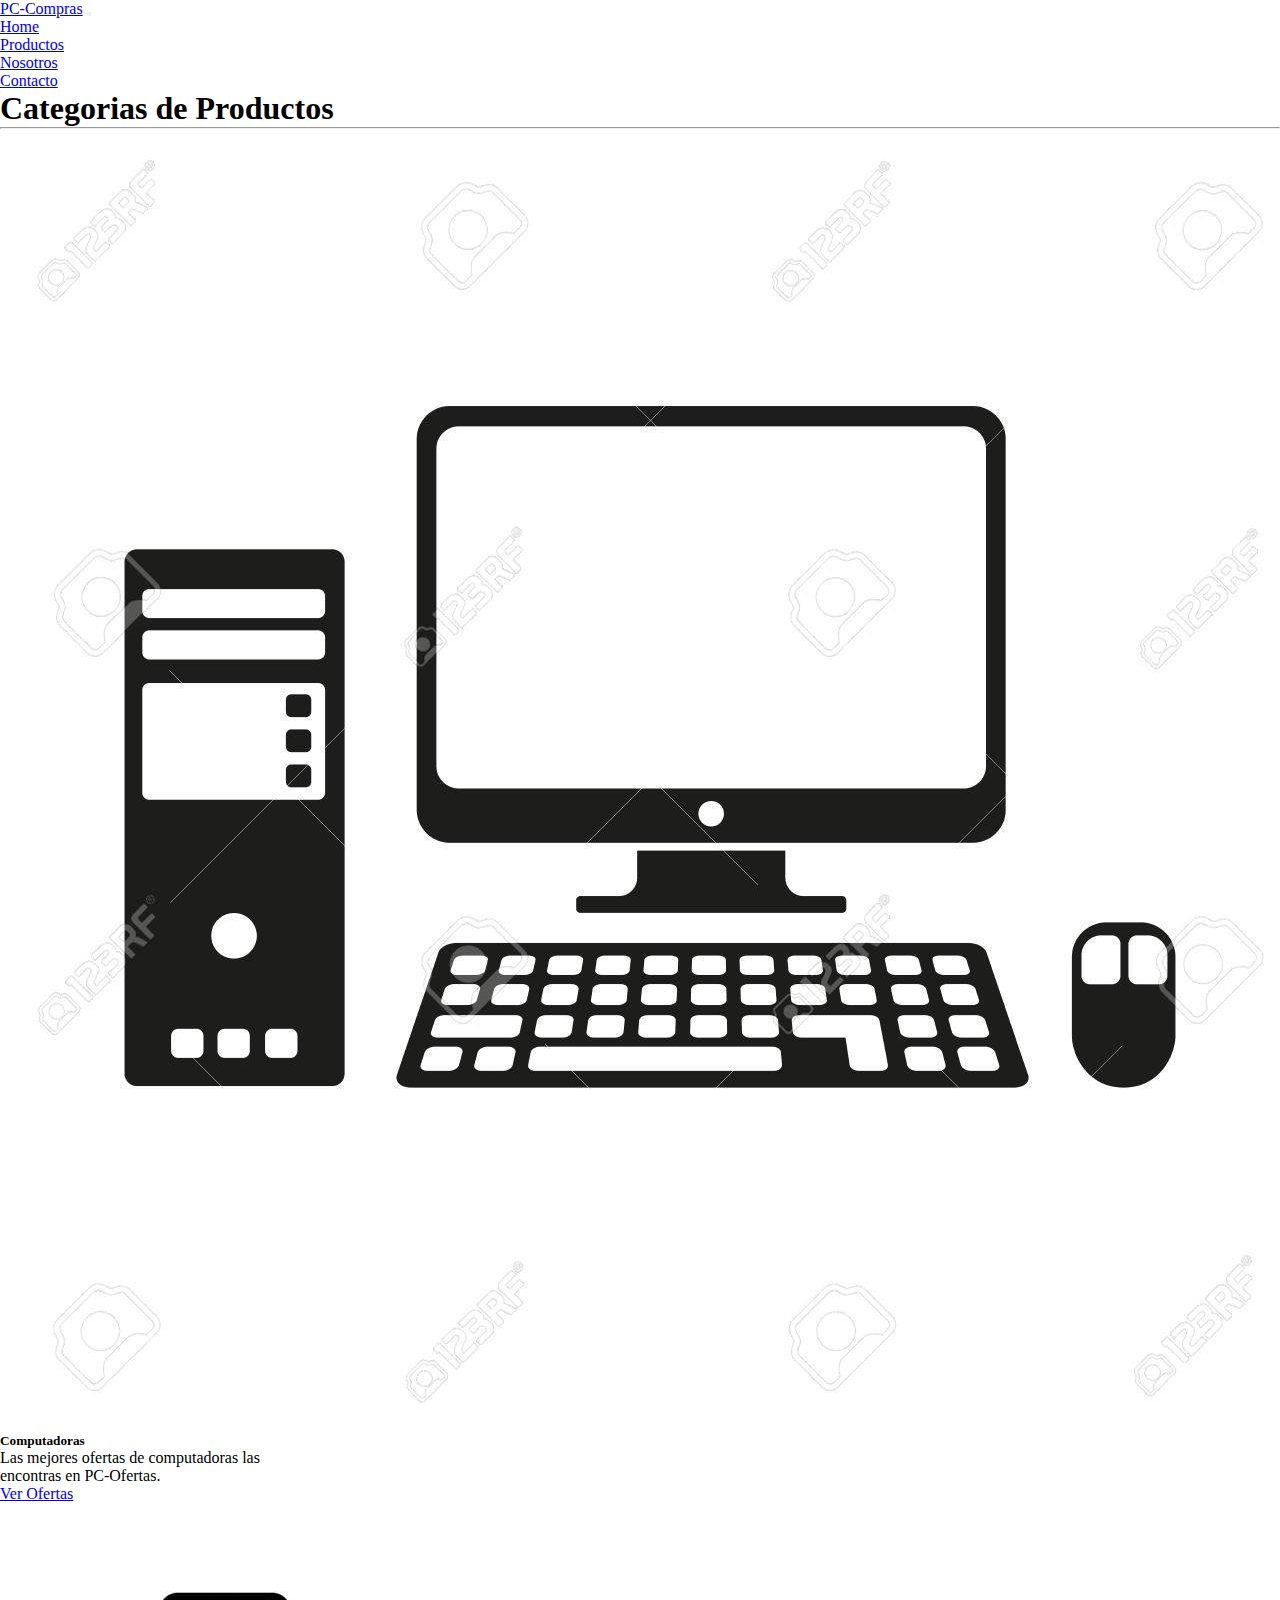
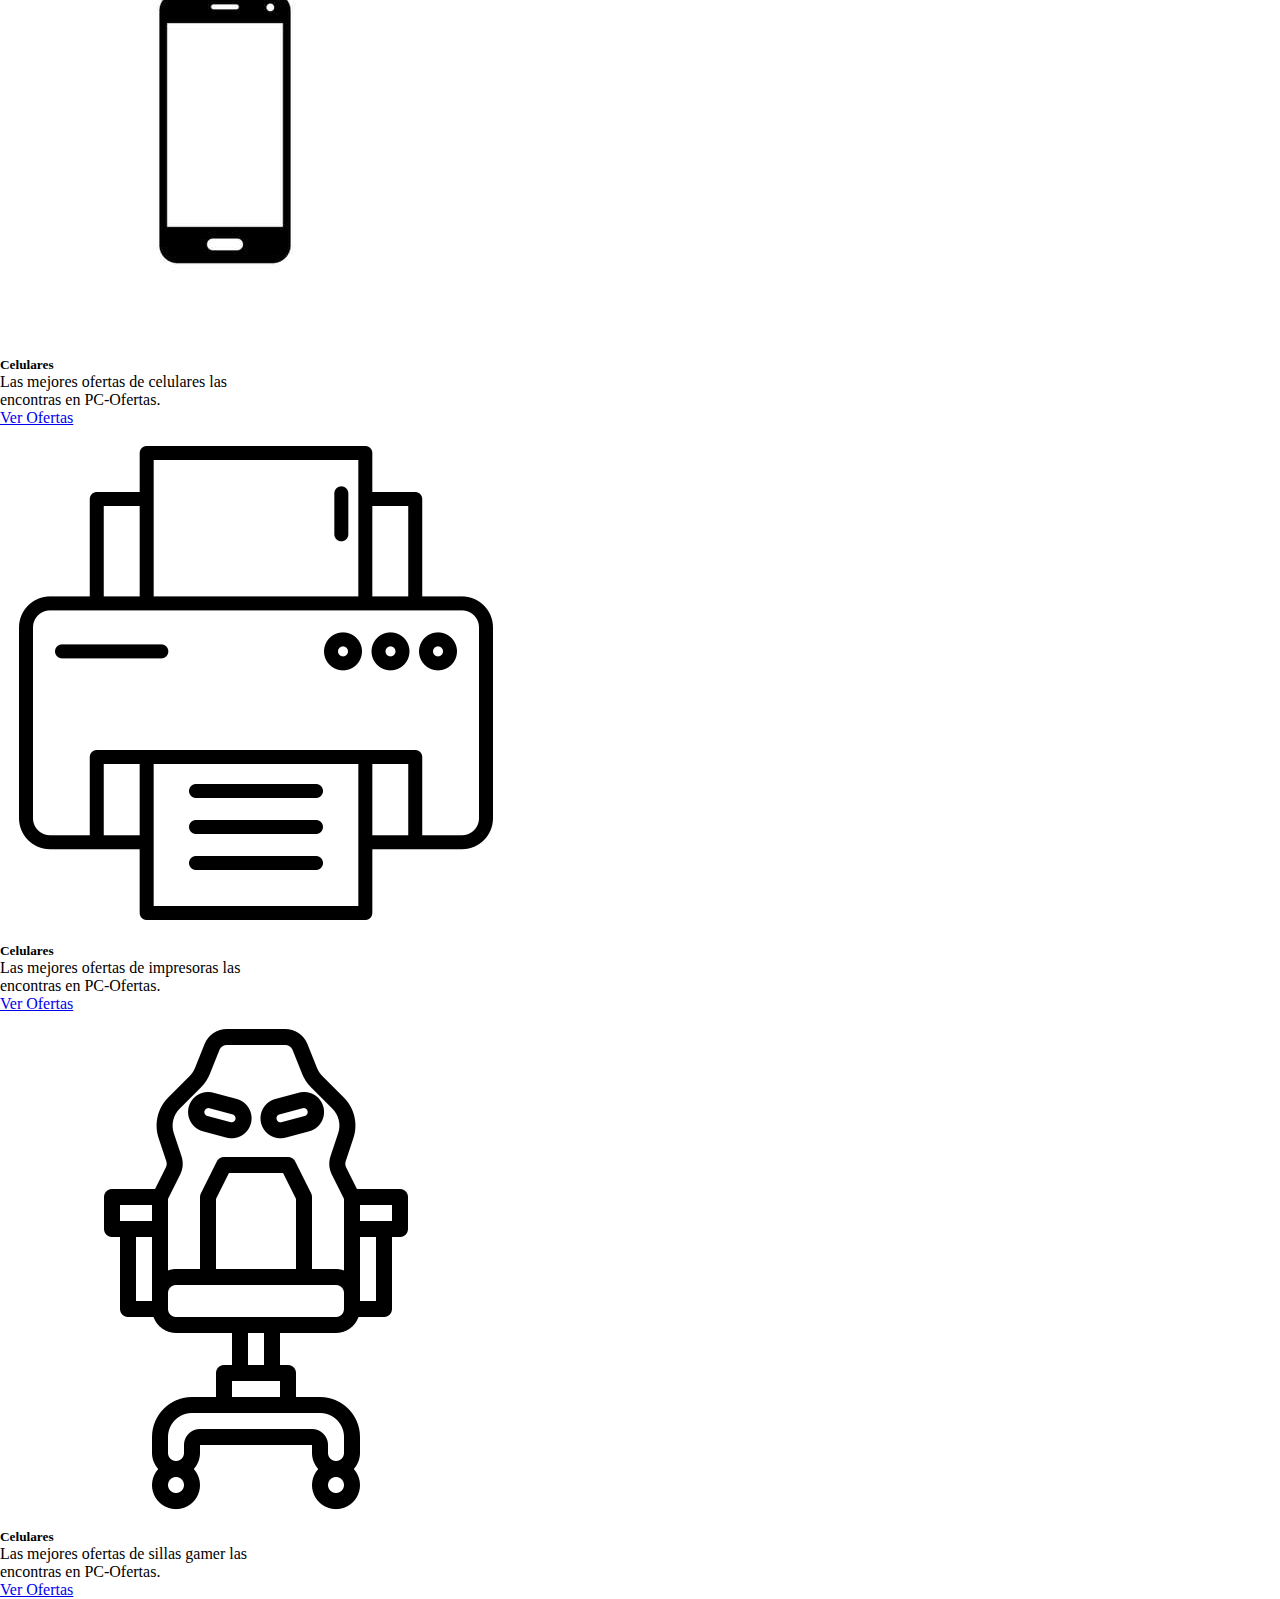
<file: index.html>
<!DOCTYPE html>
<html lang="es">
  <head>
    <meta charset="UTF-8" />
    <meta name="viewport" content="width=device-width, initial-scale=1.0" />
    <meta
      name="author"
      content="Franco de Jesus Sanchez, Facundo Alejandro Heredia, Ignacio Guanca, Carlos Mario Vischi"
    />
    <meta name="keywords" content="trello, equipo, proyecto numero 1" />
    <meta
      name="description"
      content="Aqui podras encontrar los mejores productos tecnologicos, promociones inmejorables y un equipo que acompañara en todo lo que necesites."
    />
    <title>PC Compras</title>
    <link rel="shortcut icon" href="./assets/img/1.png" type="image/x-icon" />
    <link
      href="https://cdn.jsdelivr.net/npm/bootstrap@5.3.8/dist/css/bootstrap.min.css"
      rel="stylesheet"
      integrity="sha384-sRIl4kxILFvY47J16cr9ZwB07vP4J8+LH7qKQnuqkuIAvNWLzeN8tE5YBujZqJLB"
      crossorigin="anonymous"
    />
    <link rel="stylesheet" href="./css/style.css" />
  </head>
  <body>
    <header>
      <nav class="navbar navbar-expand-lg bg-primary">
        <div class="container">
          <a class="navbar-brand" href="./index.html">PC-Compras</a>
          <button
            class="navbar-toggler"
            type="button"
            data-bs-toggle="collapse"
            data-bs-target="#navbarNav"
            aria-controls="navbarNav"
            aria-expanded="false"
            aria-label="Toggle navigation"
          >
            <span class="navbar-toggler-icon"></span>
          </button>
          <div class="collapse navbar-collapse" id="navbarNav">
            <ul class="navbar-nav ms-auto">
              <li class="nav-item">
                <a class="nav-link active" aria-current="page" href="#">Home</a>
              </li>
              <li class="nav-item">
                <a class="nav-link" href="./pages/productos.html">Productos</a>
              </li>
              <li class="nav-item">
                <a class="nav-link" href="#">Nosotros</a>
              </li>
              <li class="nav-item">
                <a class="nav-link" href="#">Contacto</a>
              </li>
            </ul>
          </div>
        </div>
      </nav>
    </header>
    <main>
      <section>
        <h1 class="text-center">Categorias de Productos</h1>
        <hr class="m-3" />
        <div class="row d-flex justify-content-center">
          <div class="card col-3" style="width: 18rem">
            <img
              src="./assets/img/IconoComputadora.png"
              class="card-img-top"
              alt="icono de computadora"
            />
            <div class="card-body">
              <h5 class="card-title">Computadoras</h5>
              <p class="card-text">
                Las mejores ofertas de computadoras las encontras en PC-Ofertas.
              </p>
            </div>
            <div class="card-body">
              <a href="#" class="card-link">Ver Ofertas</a>
            </div>
          </div>
          <div class="card col-3" style="width: 18rem">
            <img
              src="./assets/img/IconoCelular.png"
              class="card-img-top"
              alt="icono de celular"
            />
            <div class="card-body">
              <h5 class="card-title">Celulares</h5>
              <p class="card-text">
                Las mejores ofertas de celulares las encontras en PC-Ofertas.
              </p>
            </div>
            <div class="card-body">
              <a href="#" class="card-link">Ver Ofertas</a>
            </div>
          </div>
          <div class="card col-3" style="width: 18rem">
            <img
              src="./assets/img/IconoImpresora.png"
              class="card-img-top"
              alt="icono de impresora"
            />
            <div class="card-body">
              <h5 class="card-title">Celulares</h5>
              <p class="card-text">
                Las mejores ofertas de impresoras las encontras en PC-Ofertas.
              </p>
            </div>
            <div class="card-body">
              <a href="#" class="card-link">Ver Ofertas</a>
            </div>
          </div>
          <div class="card col-3" style="width: 18rem">
            <img
              src="./assets/img/IconoSilla.png"
              class="card-img-top"
              alt="icono de silla"
            />
            <div class="card-body">
              <h5 class="card-title">Celulares</h5>
              <p class="card-text">
                Las mejores ofertas de sillas gamer las encontras en PC-Ofertas.
              </p>
            </div>
            <div class="card-body">
              <a href="#" class="card-link">Ver Ofertas</a>
            </div>
          </div>
        </div>
      </section>
    </main>
    <footer></footer>
    <script
      src="https://cdn.jsdelivr.net/npm/bootstrap@5.3.8/dist/js/bootstrap.bundle.min.js"
      integrity="sha384-FKyoEForCGlyvwx9Hj09JcYn3nv7wiPVlz7YYwJrWVcXK/BmnVDxM+D2scQbITxI"
      crossorigin="anonymous"
    ></script>
  </body>
</html>
</file>
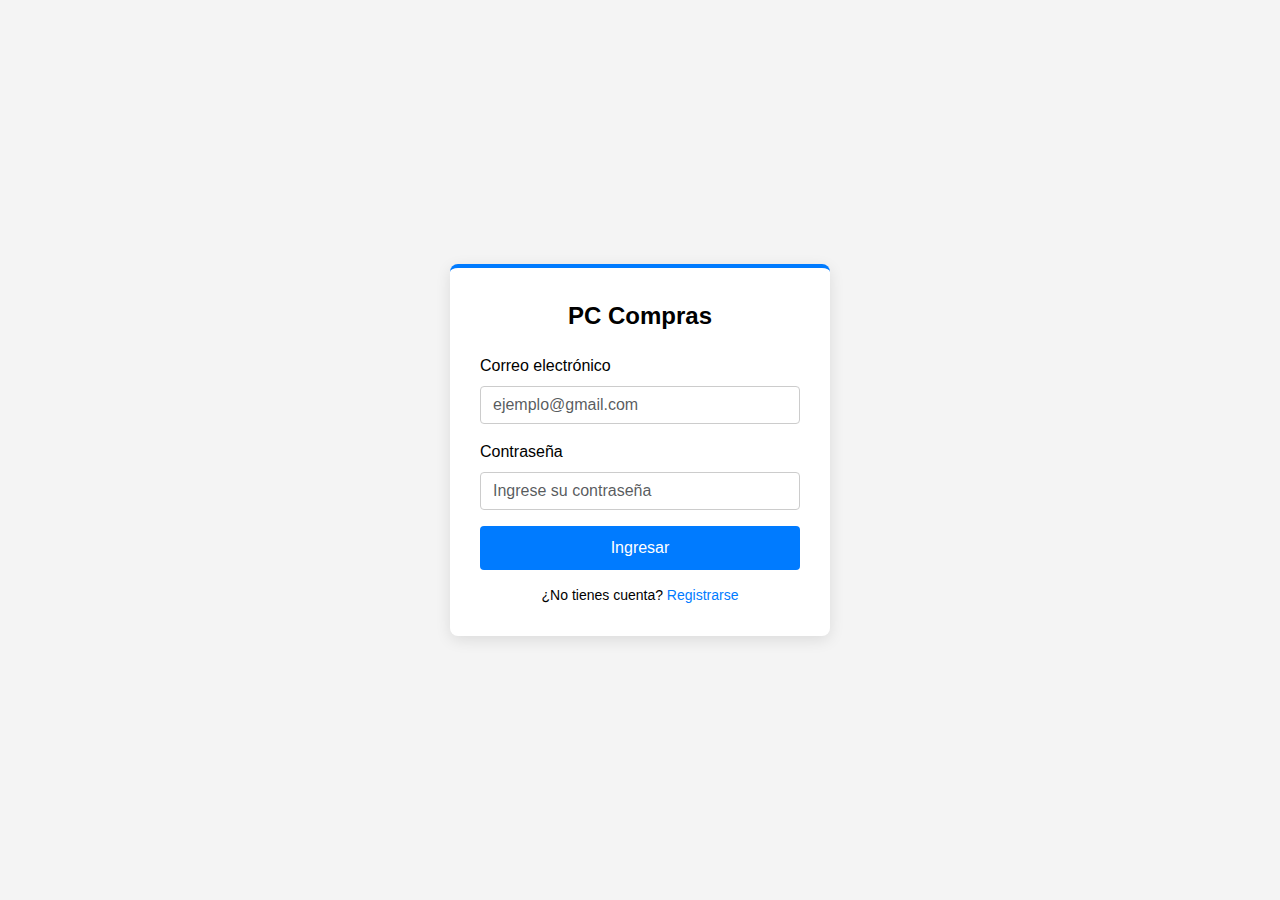
<file: pages/login.html>
<!DOCTYPE html>
<html lang="es">
<head>
    <meta charset="UTF-8">
    <title>Iniciar Sesión</title>
    <link href="https://cdn.jsdelivr.net/npm/bootstrap@5.3.3/dist/css/bootstrap.min.css" rel="stylesheet">
    <link rel="stylesheet" href="/css/login.css">
</head>
<body>

<div class="login-container">
    <div class="logo">PC Compras</div>
    <form>
        <div class="mb-3">
            <label class="form-label">Correo electrónico</label>
            <input type="email" class="form-control" placeholder="ejemplo@gmail.com" required>
        </div>
        <div class="mb-3">
            <label class="form-label">Contraseña</label>
            <input type="password" class="form-control" placeholder="Ingrese su contraseña" required>
        </div>
        <button type="submit" class="btn btn-primary btn-custom">Ingresar</button>
    </form>
    <div class="footer-text">
        ¿No tienes cuenta? <a href="#">Registrarse</a>
    </div>
</div>

</body>
</html>
</file>
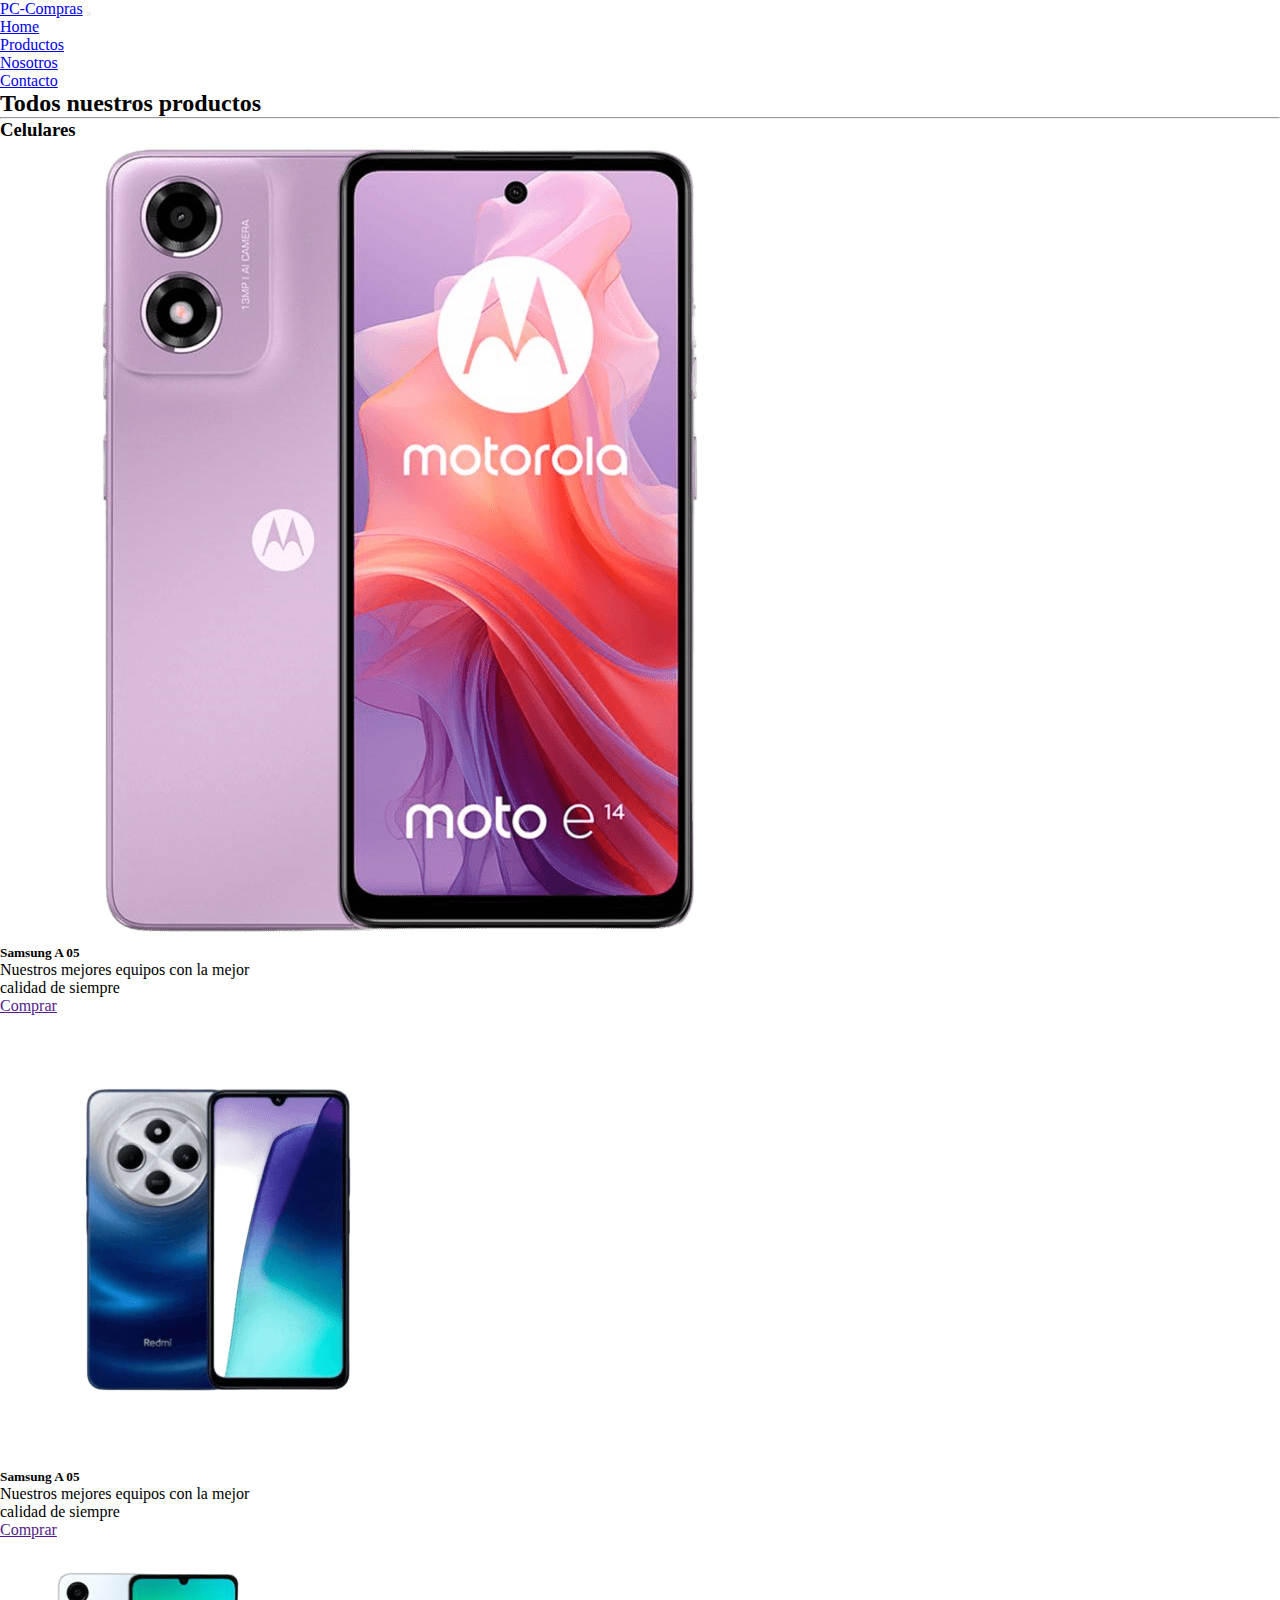
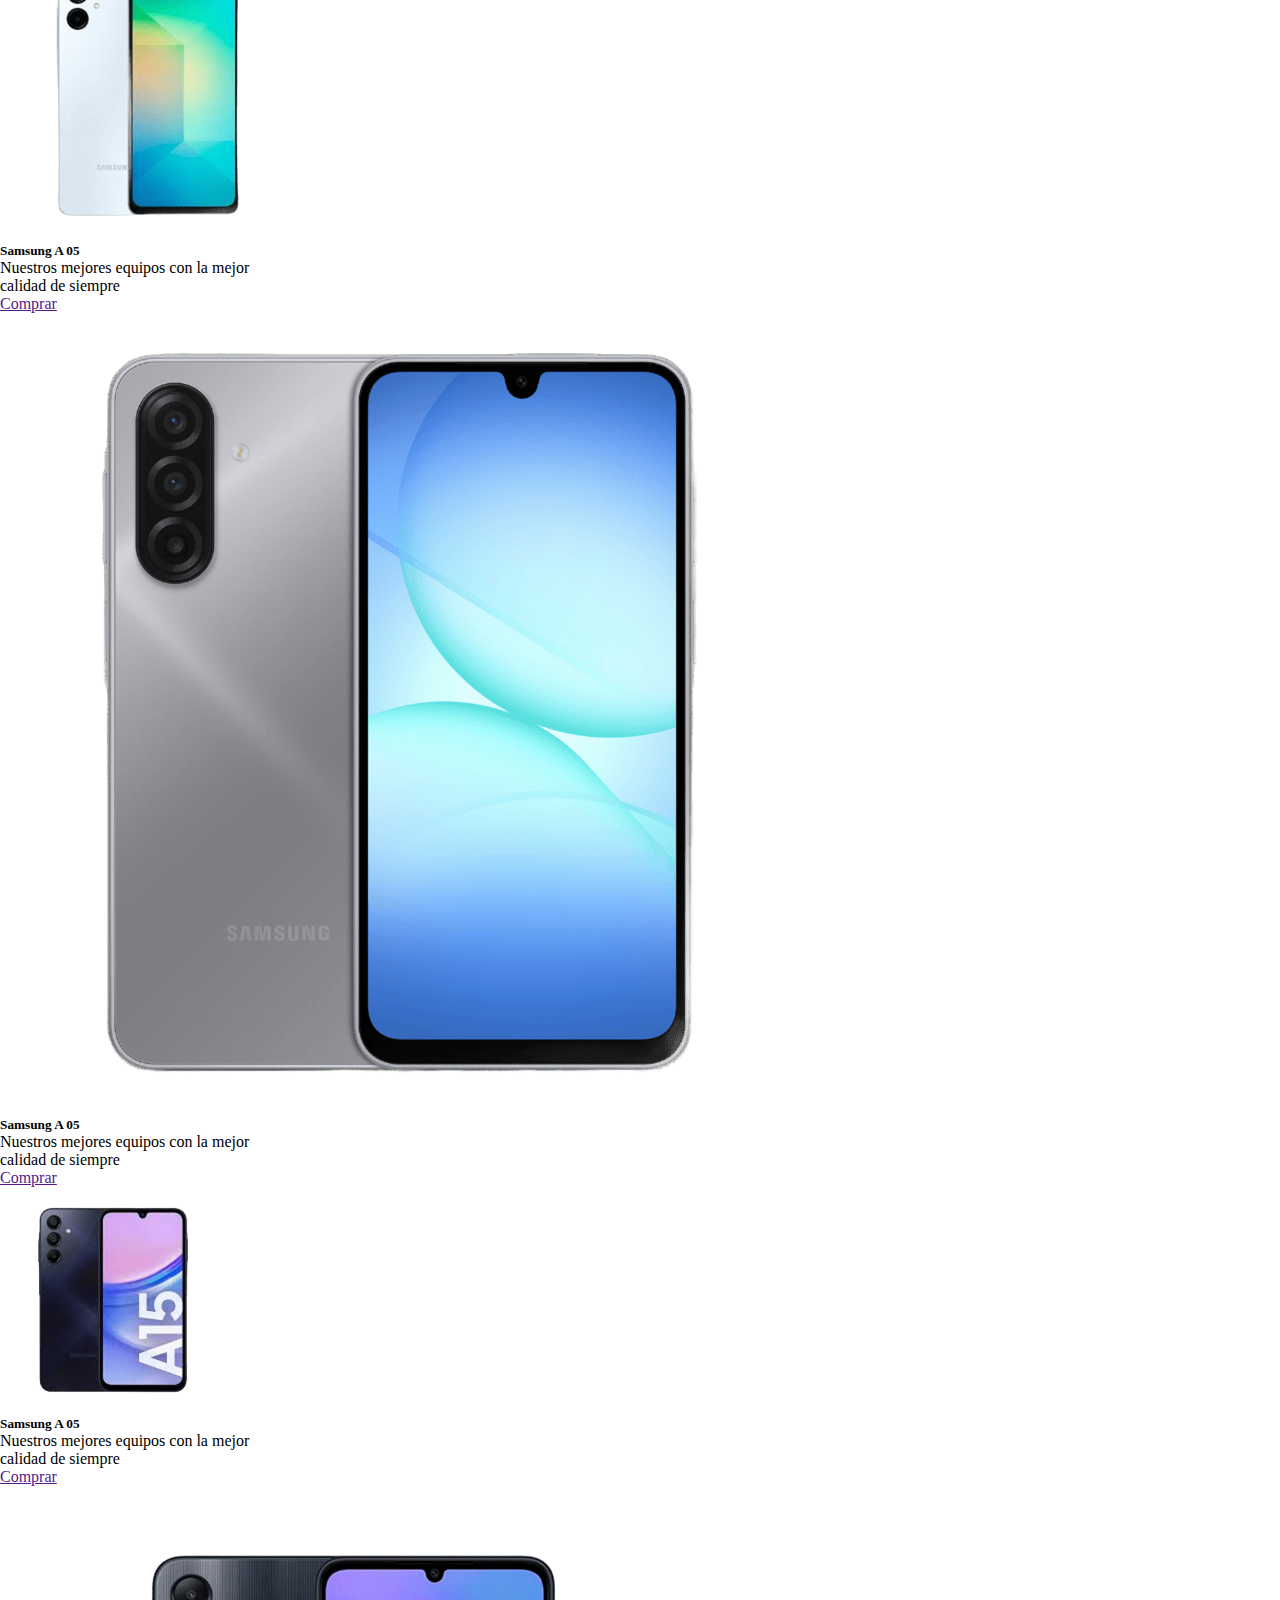
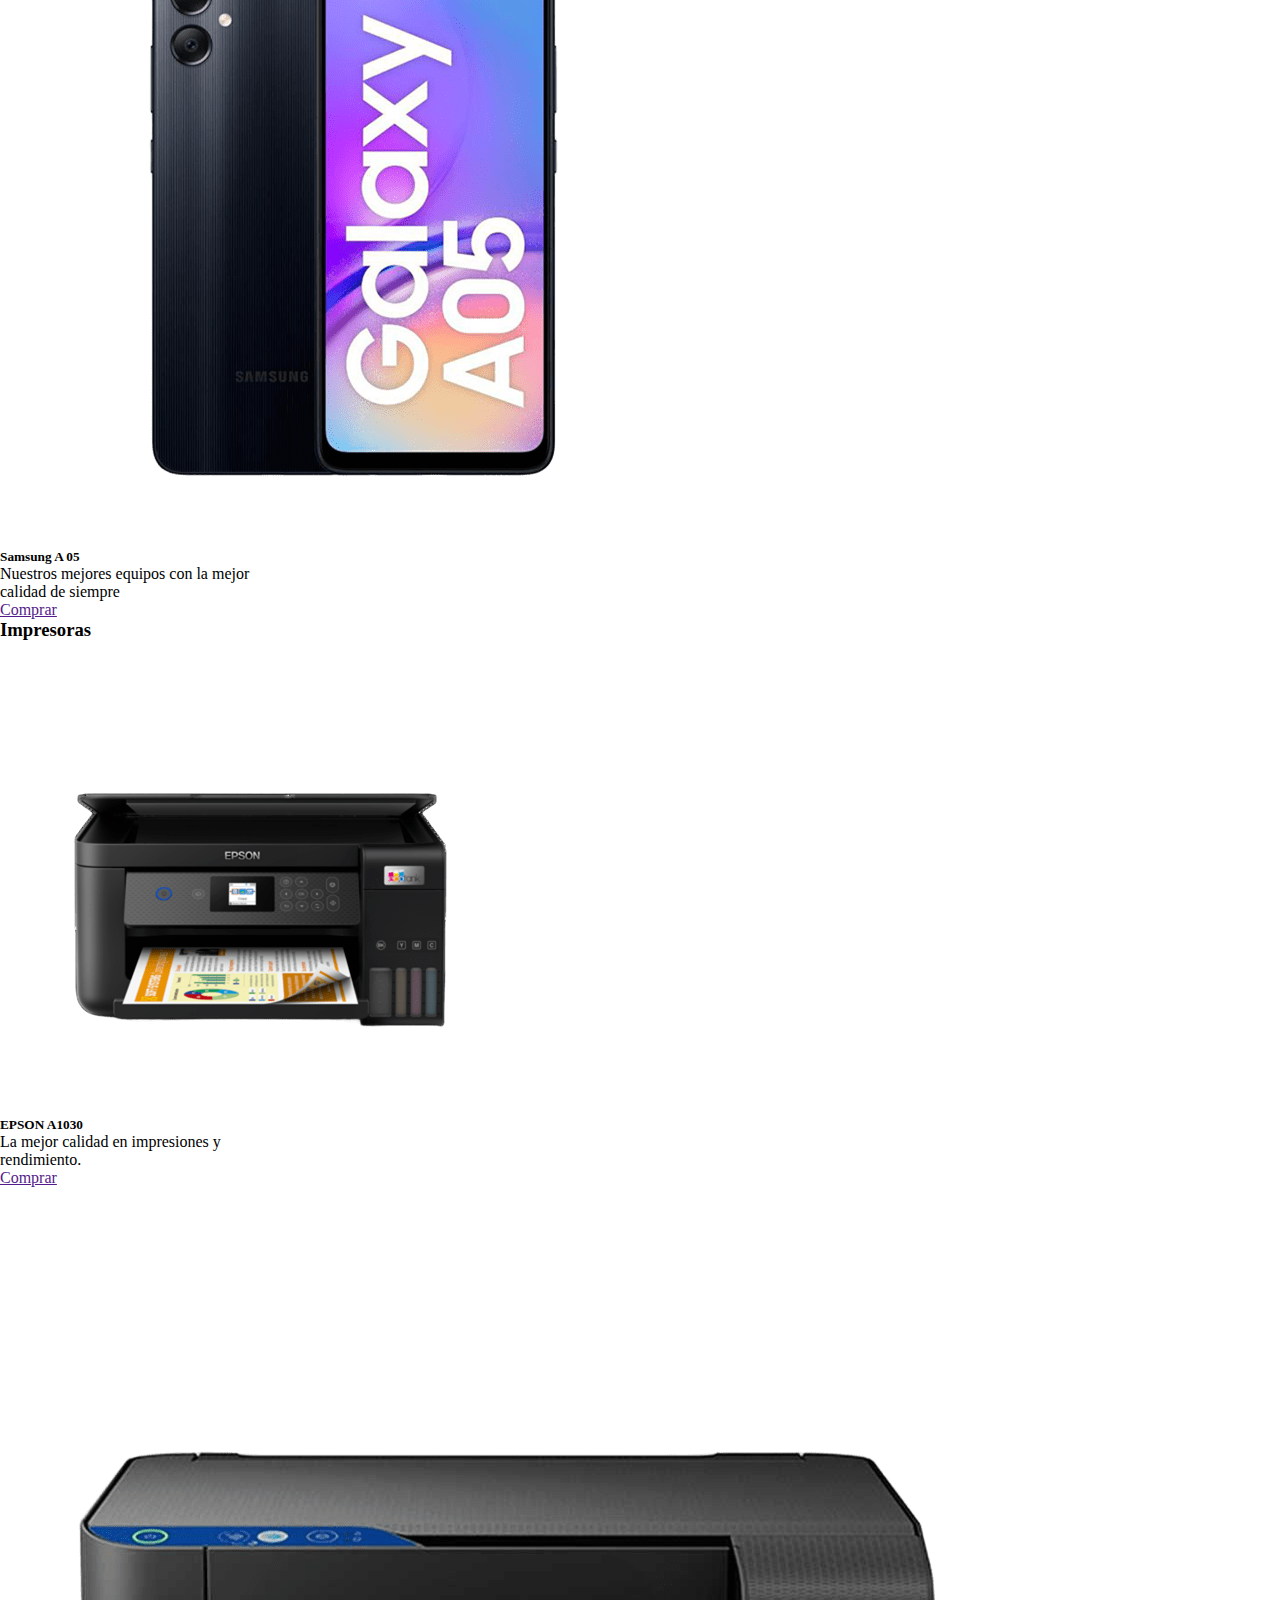
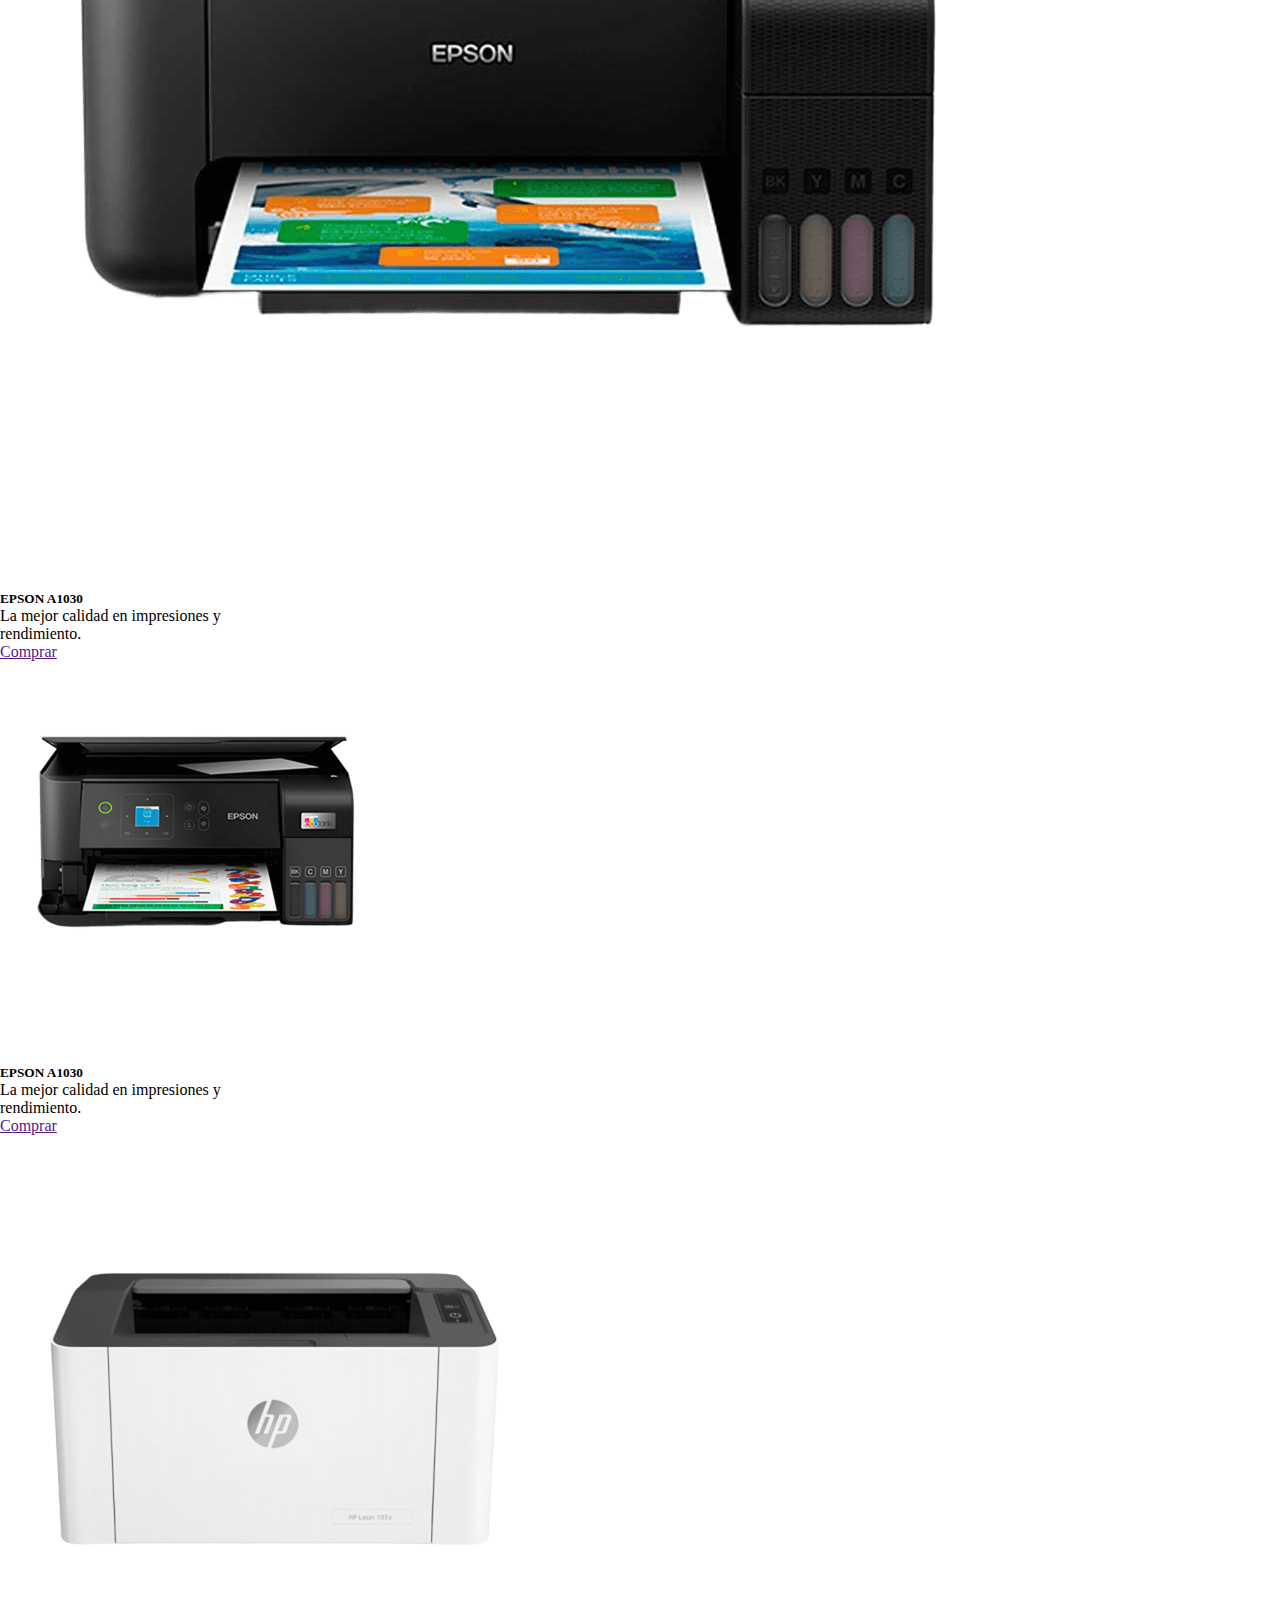
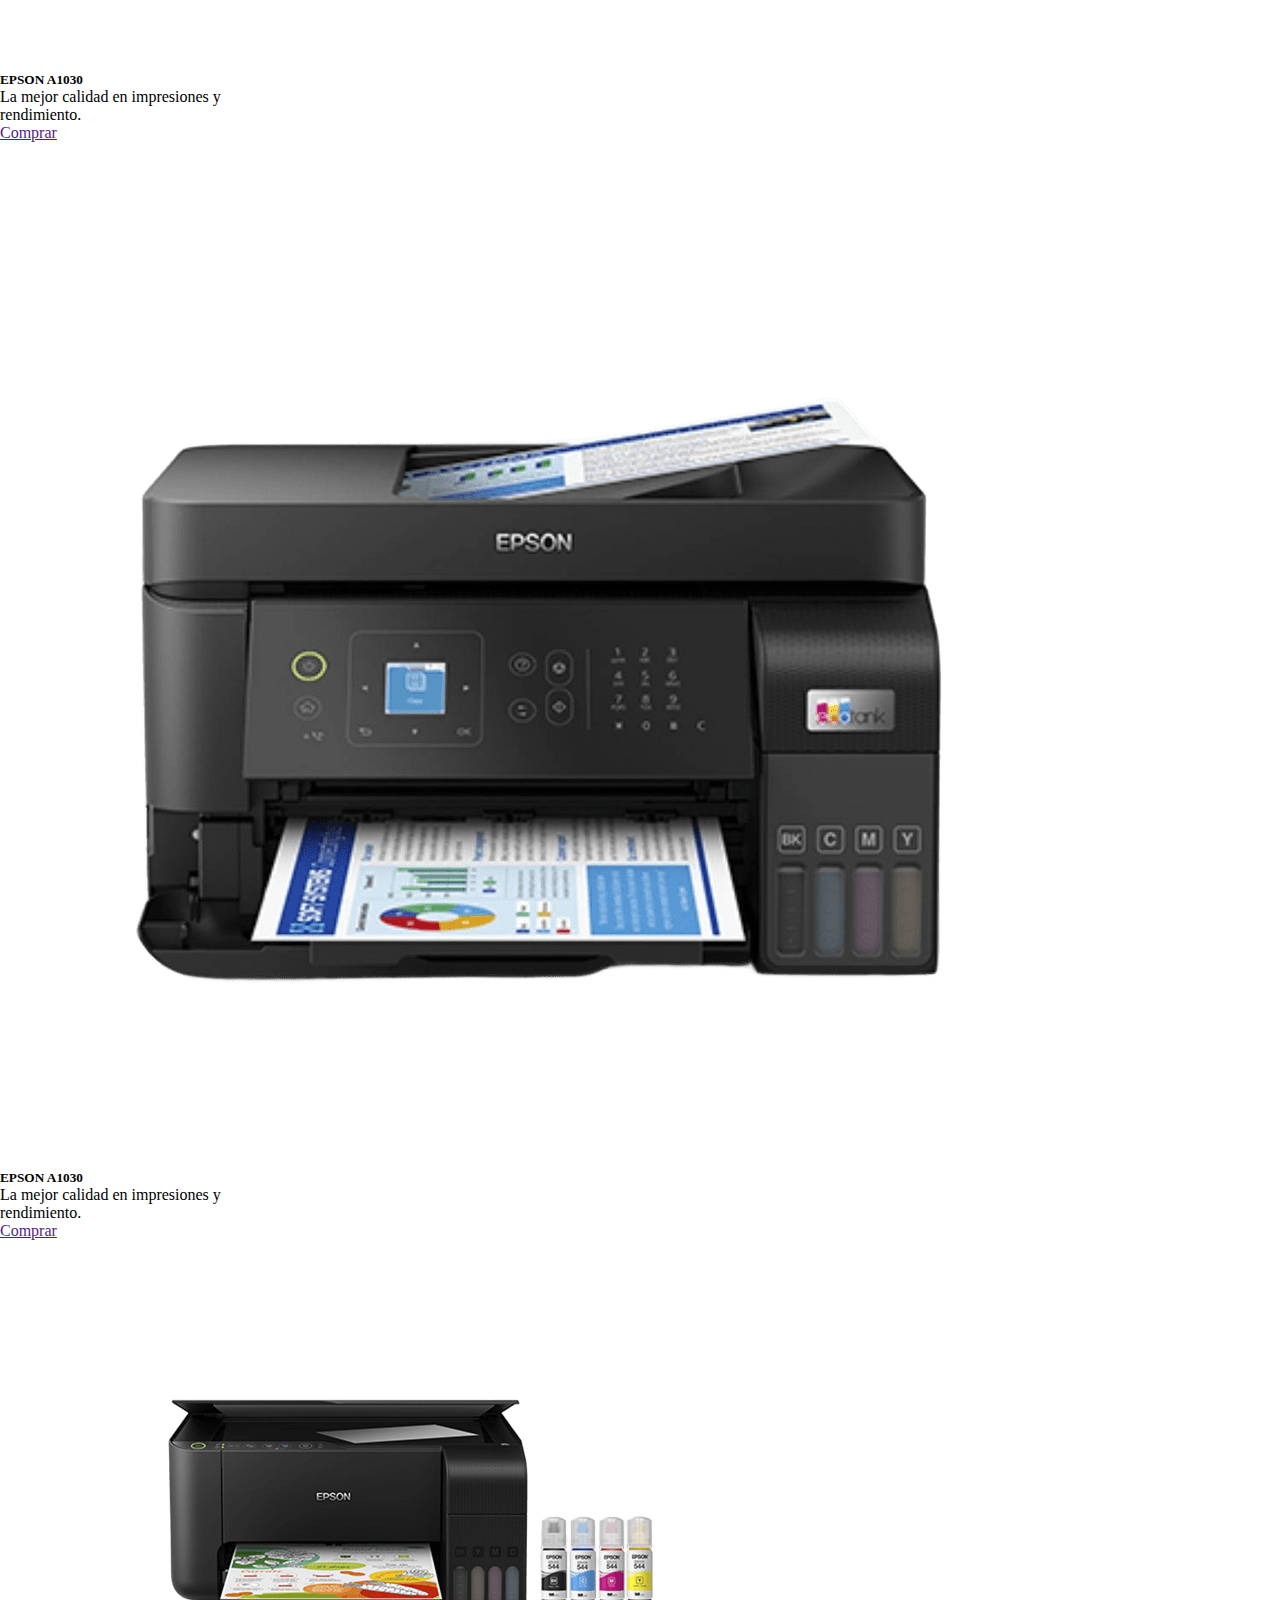
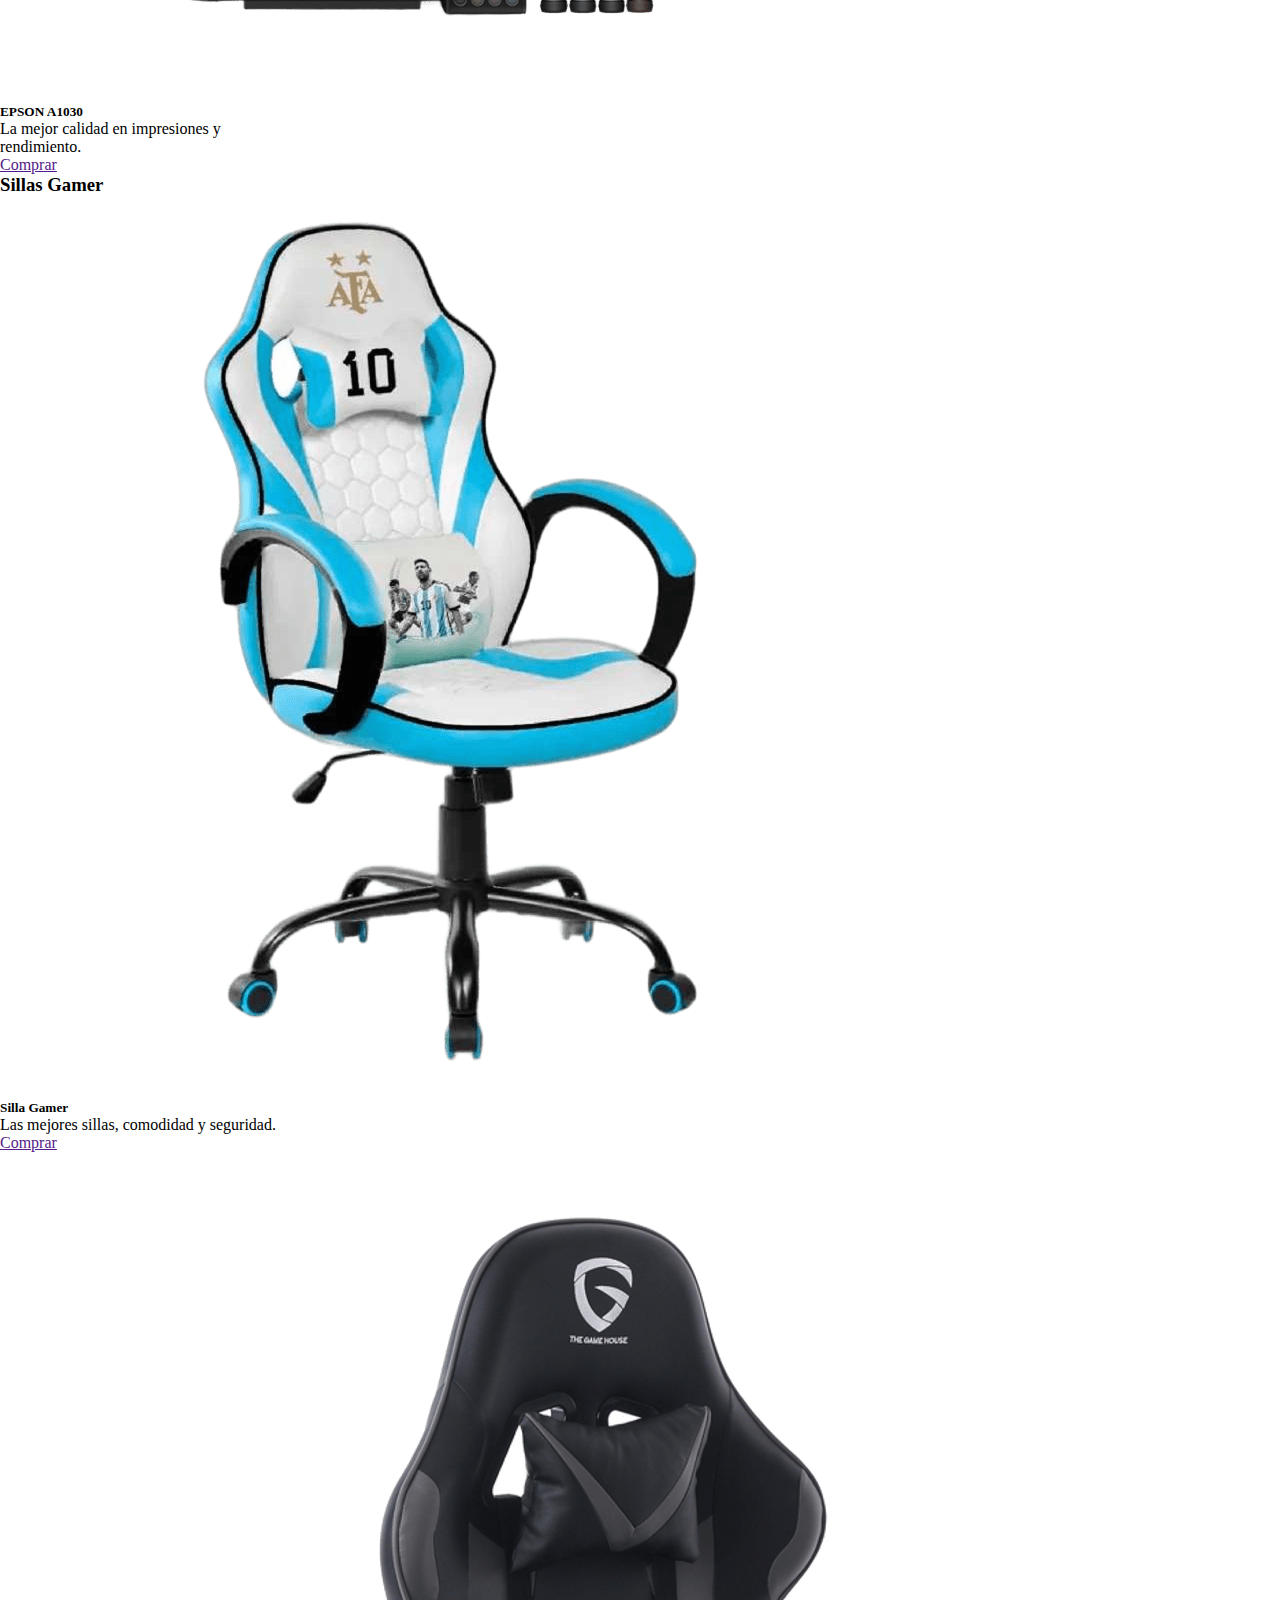
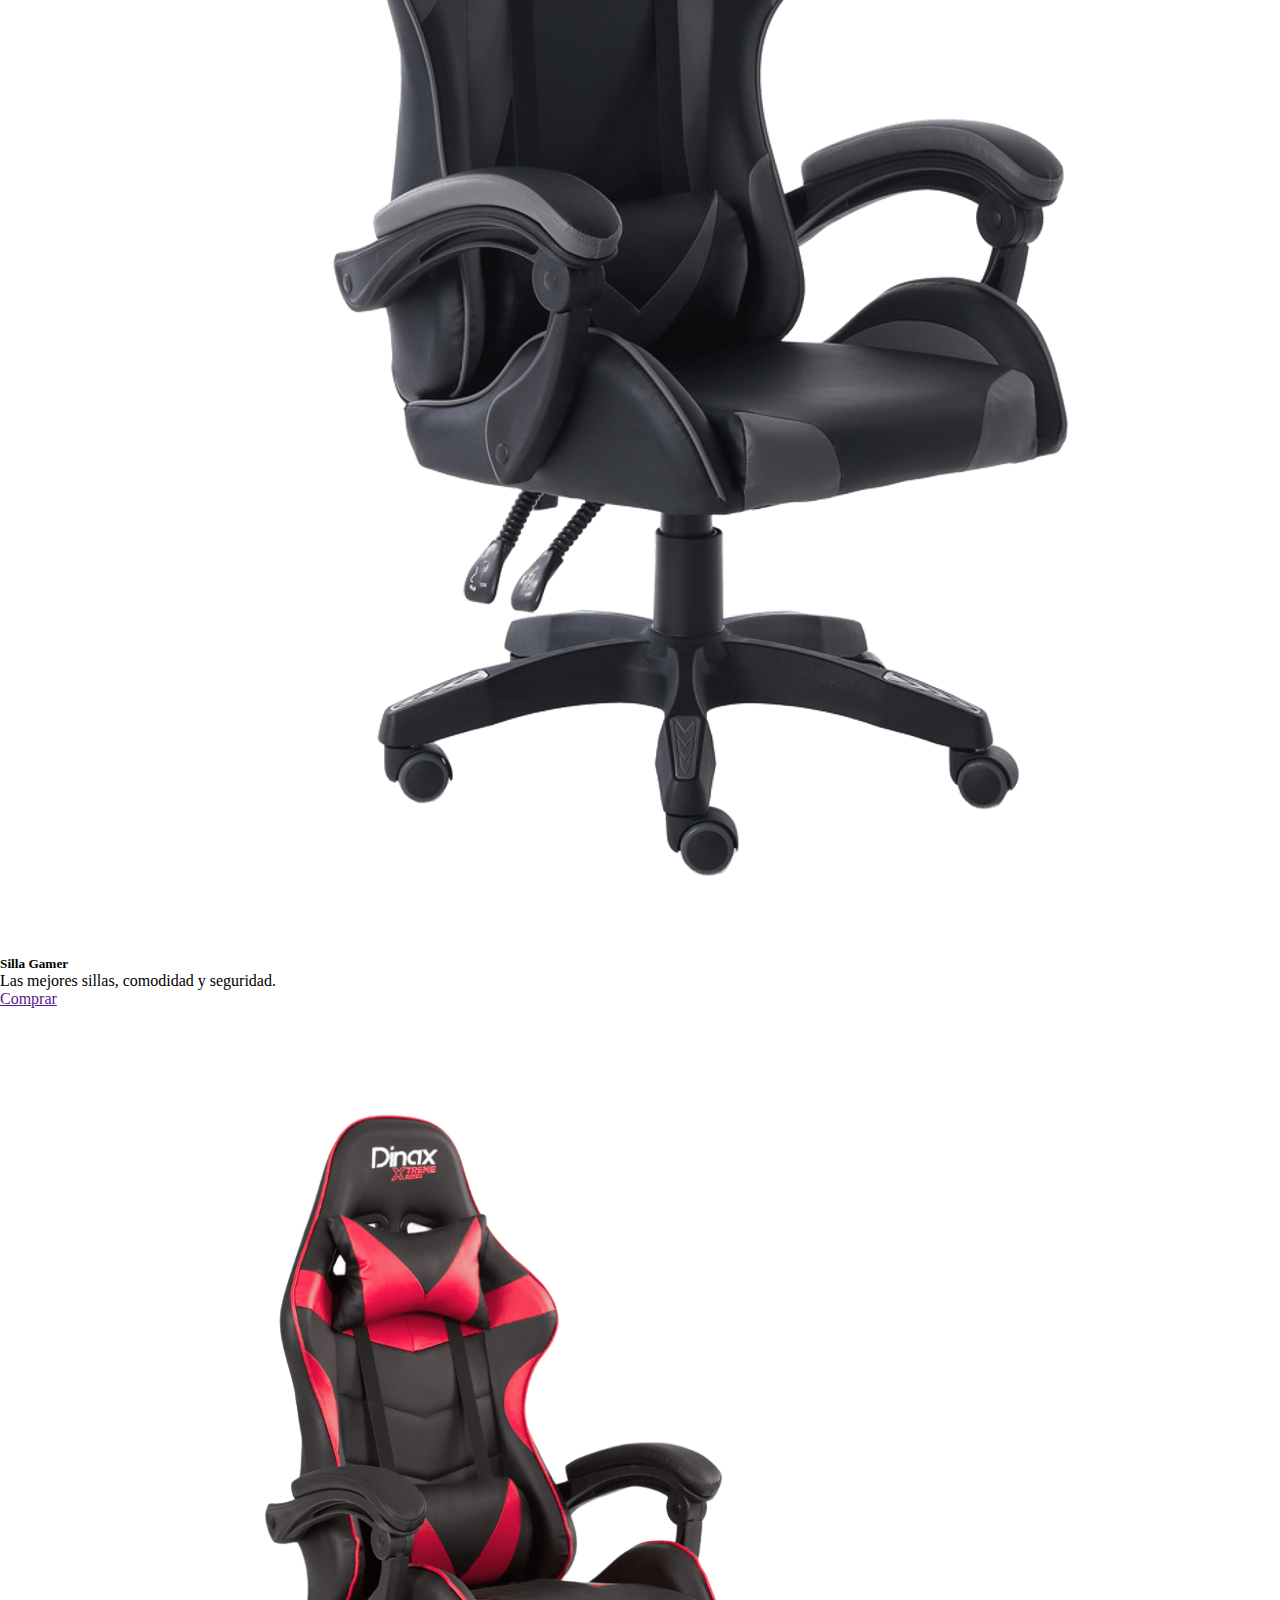
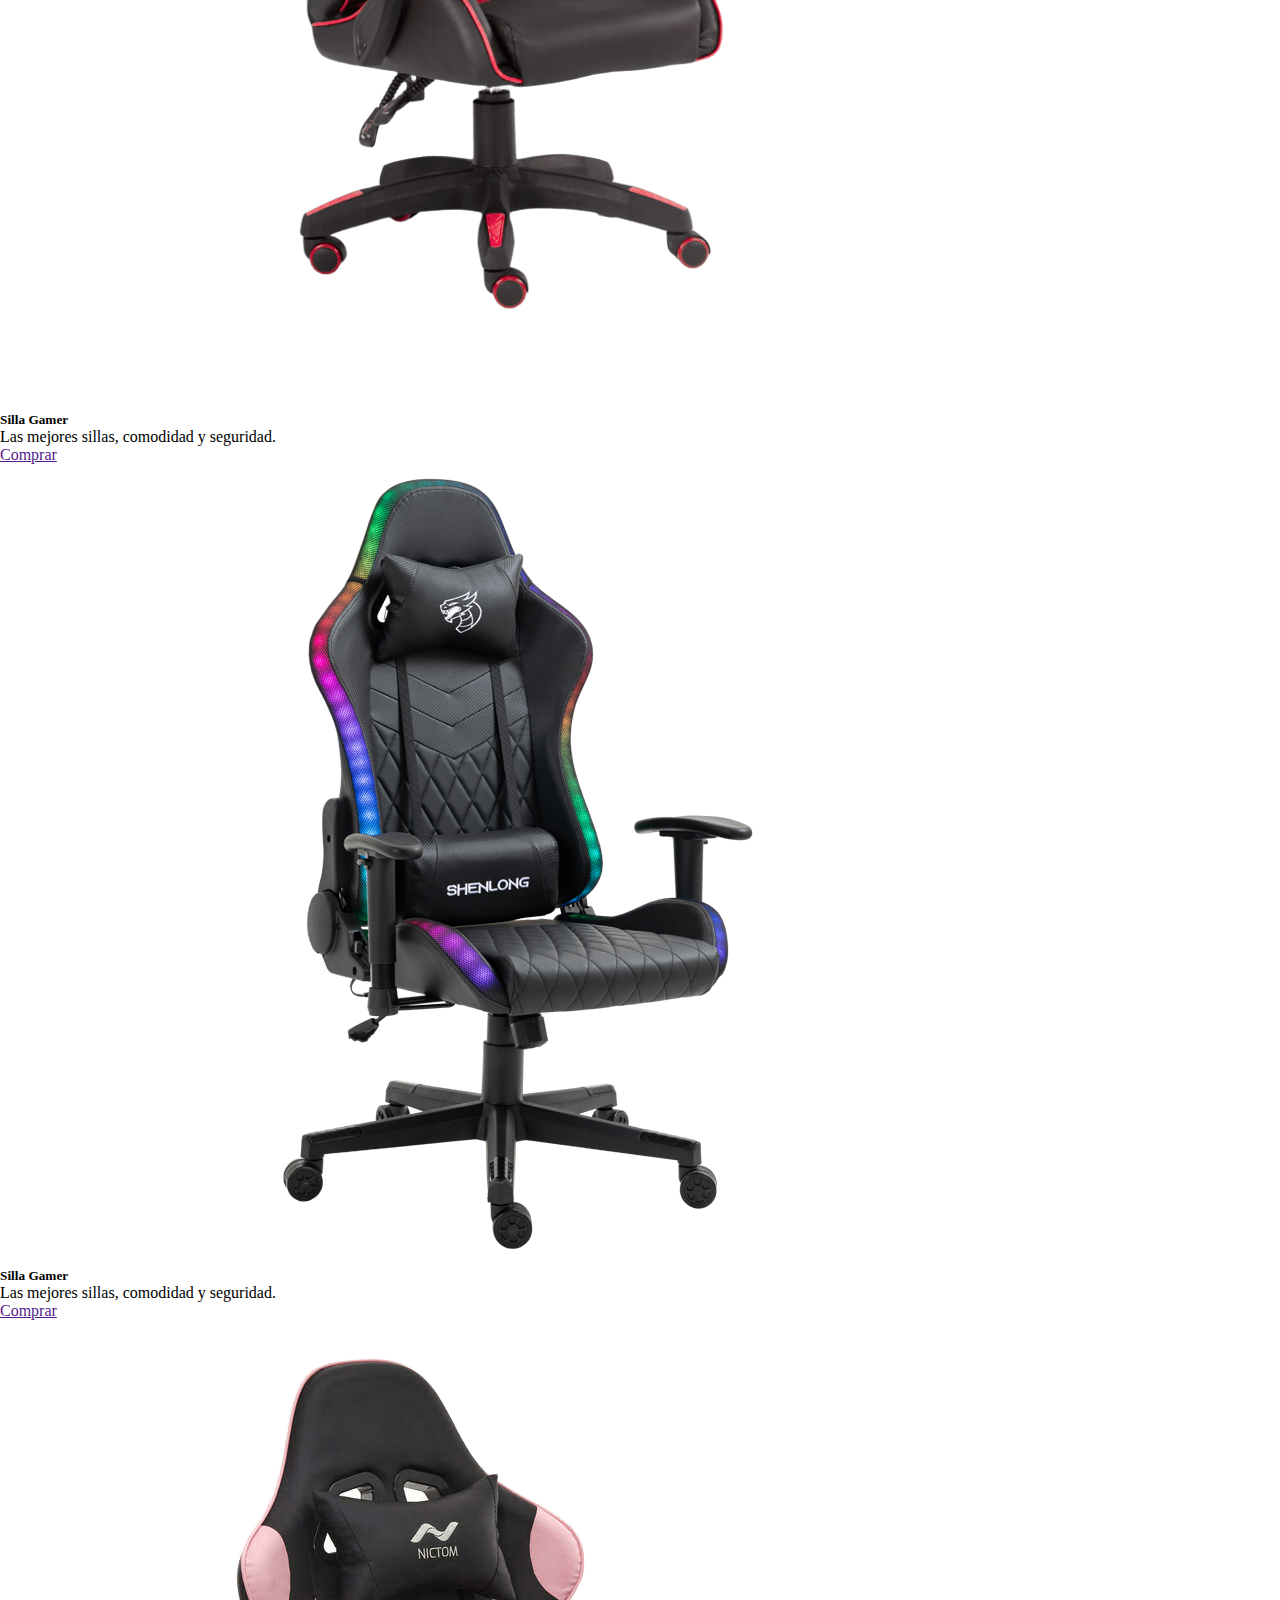
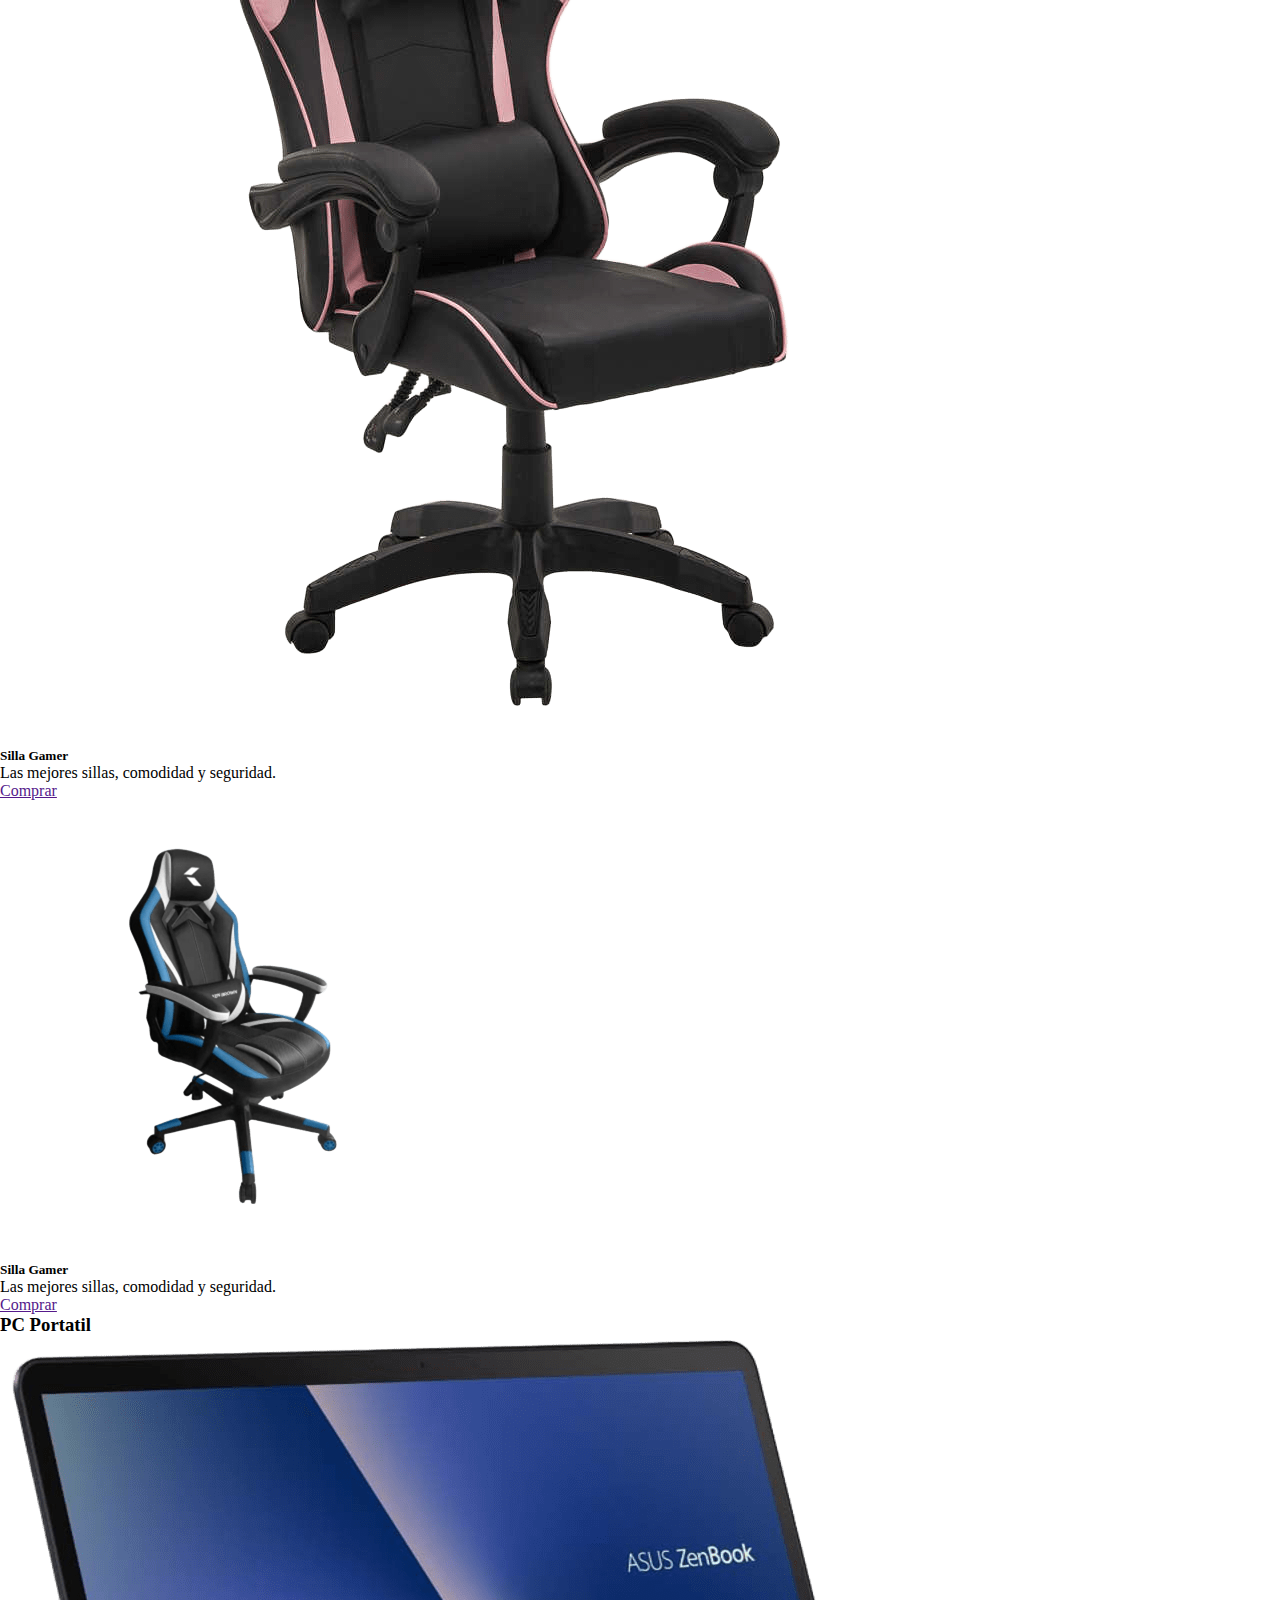
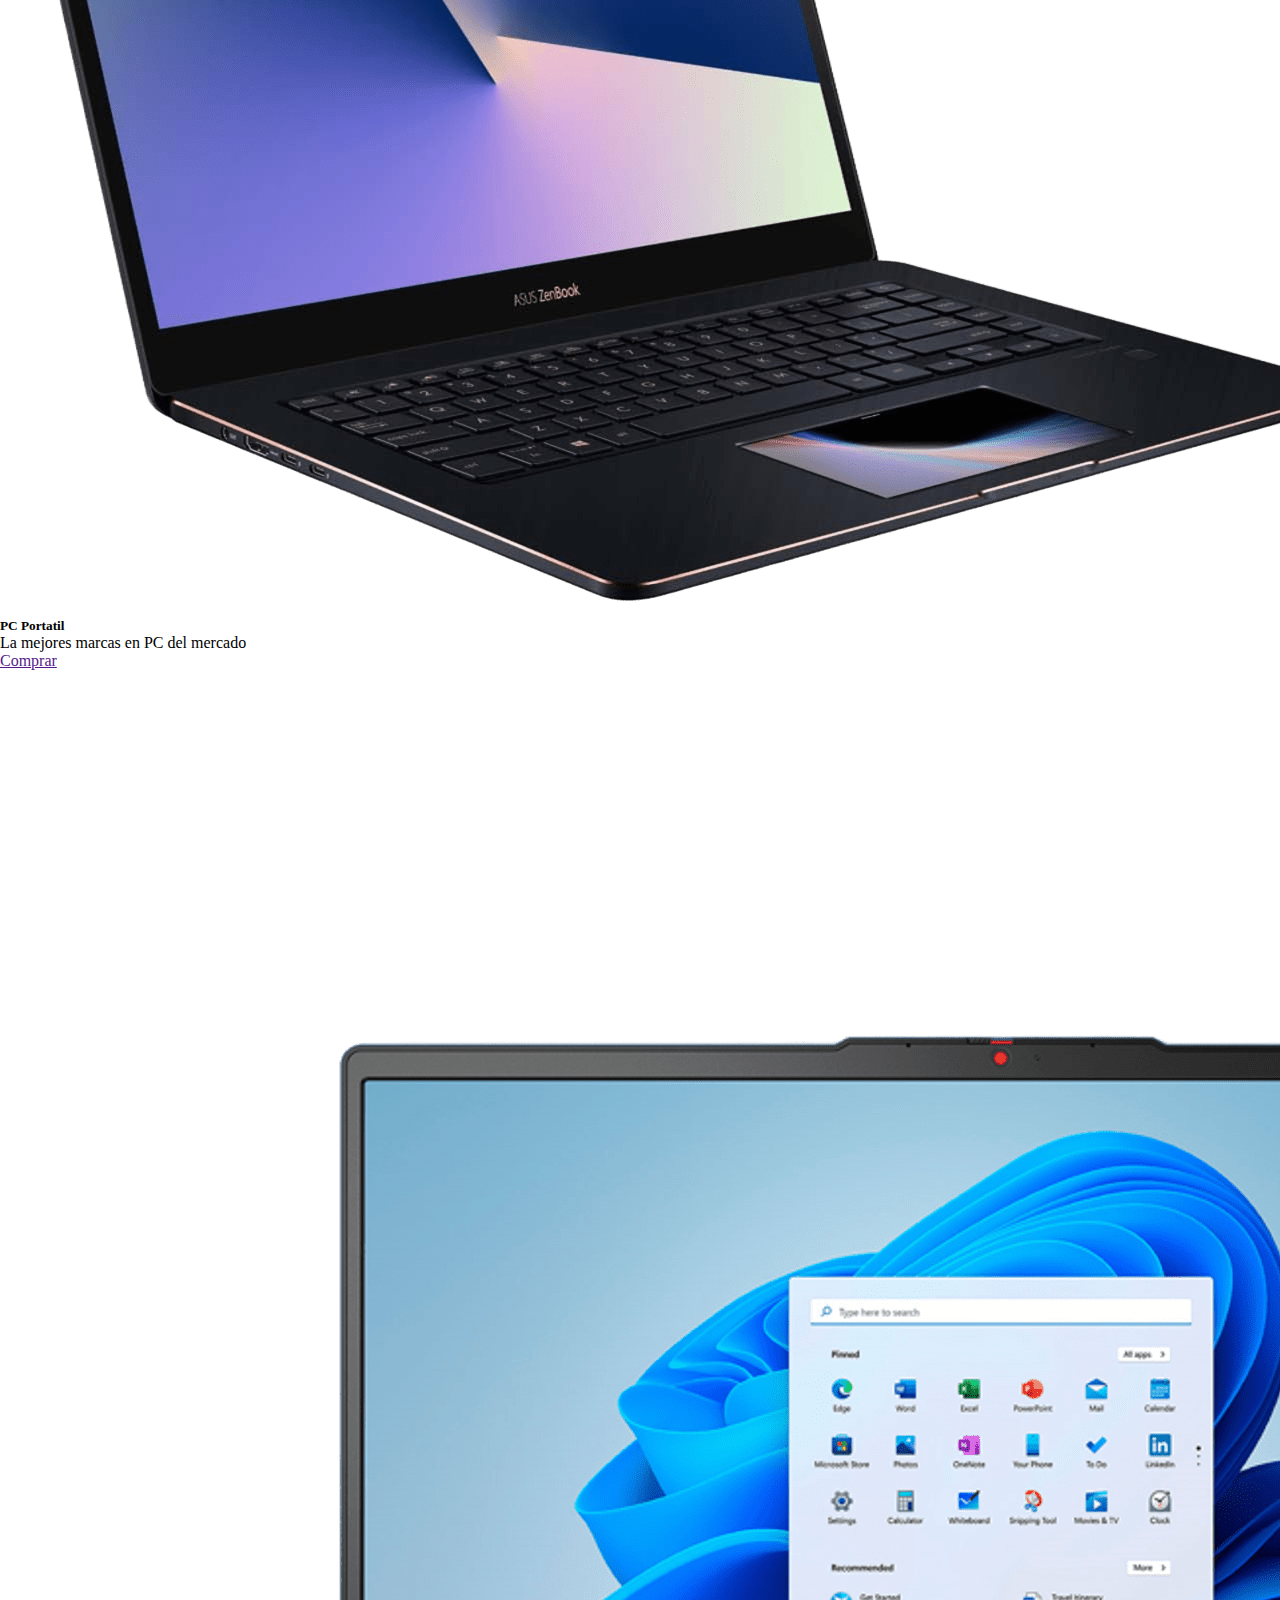
<file: pages/productos.html>
<!DOCTYPE html>
<html lang="es">
  <head>
    <meta charset="UTF-8" />
    <meta name="viewport" content="width=device-width, initial-scale=1.0" />
    <meta
      name="author"
      content="Franco de Jesus Sanchez, Facundo Alejandro Heredia, Ignacio Guanca, Carlos Mario Vischi"
    />
    <meta name="keywords" content="trello, equipo, proyecto numero 1" />
    <meta
      name="description"
      content="Aqui podras encontrar los mejores productos tecnologicos, promociones inmejorables y un equipo que acompañara en todo lo que necesites."
    />
    <title>PC Compras</title>
    <link rel="shortcut icon" href="../assets/img/1.png" type="image/x-icon" />
    <link
      href="https://cdn.jsdelivr.net/npm/bootstrap@5.3.8/dist/css/bootstrap.min.css"
      rel="stylesheet"
      integrity="sha384-sRIl4kxILFvY47J16cr9ZwB07vP4J8+LH7qKQnuqkuIAvNWLzeN8tE5YBujZqJLB"
      crossorigin="anonymous"
    />
    <link rel="stylesheet" href="../css/style.css" />
  </head>
  <body>
    <header>
      <nav class="navbar navbar-expand-lg bg-primary">
        <div class="container">
          <a class="navbar-brand" href="../index.html">PC-Compras</a>
          <button
            class="navbar-toggler"
            type="button"
            data-bs-toggle="collapse"
            data-bs-target="#navbarNav"
            aria-controls="navbarNav"
            aria-expanded="false"
            aria-label="Toggle navigation"
          >
            <span class="navbar-toggler-icon"></span>
          </button>
          <div class="collapse navbar-collapse" id="navbarNav">
            <ul class="navbar-nav ms-auto">
              <li class="nav-item">
                <a class="nav-link" href="../index.html">Home</a>
              </li>
              <li class="nav-item">
                <a
                  class="nav-link active"
                  aria-current="page"
                  href="productos.html"
                  >Productos</a
                >
              </li>
              <li class="nav-item">
                <a class="nav-link" href="./nosotros.html">Nosotros</a>
              </li>
              <li class="nav-item">
                <a class="nav-link" href="./contacto.html">Contacto</a>
              </li>
            </ul>
          </div>
        </div>
      </nav>
    </header>
    <main>
      <h2 class="text-center m-5">Todos nuestros productos</h2>
      <hr />
      <div class="row d-flex justify-content-center">
        <h3 class="text-center m-3">Celulares</h3>
        <div class="card col-4" style="width: 18rem">
          <img
            src="../assets/img/celular-01.png"
            class="card-img-top"
            alt="celular"
          />
          <div class="card-body">
            <h5 class="card-title">Samsung A 05</h5>
            <p class="card-text">
              Nuestros mejores equipos con la mejor calidad de siempre
            </p>
            <a href="" class="btn btn-primary">Comprar</a>
          </div>
        </div>
        <div class="card col-4" style="width: 18rem">
          <img
            src="../assets/img/celular-02.png"
            class="card-img-top"
            alt="celular"
          />
          <div class="card-body">
            <h5 class="card-title">Samsung A 05</h5>
            <p class="card-text">
              Nuestros mejores equipos con la mejor calidad de siempre
            </p>
            <a href="" class="btn btn-primary">Comprar</a>
          </div>
        </div>
        <div class="card col-4" style="width: 18rem">
          <img
            src="../assets/img/celular-03.png"
            class="card-img-top"
            alt="celular"
          />
          <div class="card-body">
            <h5 class="card-title">Samsung A 05</h5>
            <p class="card-text">
              Nuestros mejores equipos con la mejor calidad de siempre
            </p>
            <a href="" class="btn btn-primary">Comprar</a>
          </div>
        </div>
        <div class="card col-4" style="width: 18rem">
          <img
            src="../assets/img/celular-04.png"
            class="card-img-top"
            alt="celular"
          />
          <div class="card-body">
            <h5 class="card-title">Samsung A 05</h5>
            <p class="card-text">
              Nuestros mejores equipos con la mejor calidad de siempre
            </p>
            <a href="" class="btn btn-primary">Comprar</a>
          </div>
        </div>
        <div class="card col-4" style="width: 18rem">
          <img
            src="../assets/img/celular-05.png"
            class="card-img-top"
            alt="celular"
          />
          <div class="card-body">
            <h5 class="card-title">Samsung A 05</h5>
            <p class="card-text">
              Nuestros mejores equipos con la mejor calidad de siempre
            </p>
            <a href="" class="btn btn-primary">Comprar</a>
          </div>
        </div>
        <div class="card col-4" style="width: 18rem">
          <img
            src="../assets/img/celular-06.png"
            class="card-img-top"
            alt="celular"
          />
          <div class="card-body">
            <h5 class="card-title">Samsung A 05</h5>
            <p class="card-text">
              Nuestros mejores equipos con la mejor calidad de siempre
            </p>
            <a href="" class="btn btn-primary">Comprar</a>
          </div>
        </div>
      </div>
      <div class="row d-flex justify-content-center">
        <h3 class="text-center m-3">Impresoras</h3>
        <div class="card col-4" style="width: 18rem">
          <img
            src="../assets/img/impresora-01.png"
            class="card-img-top"
            alt="impresora"
          />
          <div class="card-body">
            <h5 class="card-title">EPSON A1030</h5>
            <p class="card-text">
              La mejor calidad en impresiones y rendimiento.
            </p>
            <a href="" class="btn btn-primary">Comprar</a>
          </div>
        </div>
        <div class="card col-4" style="width: 18rem">
          <img
            src="../assets/img/impresora-02.png"
            class="card-img-top"
            alt="impresora"
          />
          <div class="card-body">
            <h5 class="card-title">EPSON A1030</h5>
            <p class="card-text">
              La mejor calidad en impresiones y rendimiento.
            </p>
            <a href="" class="btn btn-primary">Comprar</a>
          </div>
        </div>
        <div class="card col-4" style="width: 18rem">
          <img
            src="../assets/img/impresora-03.png"
            class="card-img-top"
            alt="impresora"
          />
          <div class="card-body">
            <h5 class="card-title">EPSON A1030</h5>
            <p class="card-text">
              La mejor calidad en impresiones y rendimiento.
            </p>
            <a href="" class="btn btn-primary">Comprar</a>
          </div>
        </div>
        <div class="card col-4" style="width: 18rem">
          <img
            src="../assets/img/impresora-04.png"
            class="card-img-top"
            alt="impresora"
          />
          <div class="card-body">
            <h5 class="card-title">EPSON A1030</h5>
            <p class="card-text">
              La mejor calidad en impresiones y rendimiento.
            </p>
            <a href="" class="btn btn-primary">Comprar</a>
          </div>
        </div>
        <div class="card col-4" style="width: 18rem">
          <img
            src="../assets/img/impresora-05.png"
            class="card-img-top"
            alt="impresora"
          />
          <div class="card-body">
            <h5 class="card-title">EPSON A1030</h5>
            <p class="card-text">
              La mejor calidad en impresiones y rendimiento.
            </p>
            <a href="" class="btn btn-primary">Comprar</a>
          </div>
        </div>
        <div class="card col-4" style="width: 18rem">
          <img
            src="../assets/img/impresora-06.png"
            class="card-img-top"
            alt="impresora"
          />
          <div class="card-body">
            <h5 class="card-title">EPSON A1030</h5>
            <p class="card-text">
              La mejor calidad en impresiones y rendimiento.
            </p>
            <a href="" class="btn btn-primary">Comprar</a>
          </div>
        </div>
      </div>
      <div class="row d-flex justify-content-center">
        <h3 class="text-center m-3">Sillas Gamer</h3>
        <div class="card col-4" style="width: 18rem">
          <img
            src="../assets/img/sillaGamer-01.png"
            class="card-img-top"
            alt="impresora"
          />
          <div class="card-body">
            <h5 class="card-title">Silla Gamer</h5>
            <p class="card-text">
              Las mejores sillas, comodidad y seguridad.
            </p>
            <a href="" class="btn btn-primary">Comprar</a>
          </div>
        </div>
        <div class="card col-4" style="width: 18rem">
          <img
            src="../assets/img/sillaGamer-02.png"
            class="card-img-top"
            alt="impresora"
          />
          <div class="card-body">
            <h5 class="card-title">Silla Gamer</h5>
            <p class="card-text">
              Las mejores sillas, comodidad y seguridad.
            </p>
            <a href="" class="btn btn-primary">Comprar</a>
          </div>
        </div>
        <div class="card col-4" style="width: 18rem">
          <img
            src="../assets/img/sillaGamer-03.png"
            class="card-img-top"
            alt="impresora"
          />
          <div class="card-body">
            <h5 class="card-title">Silla Gamer</h5>
            <p class="card-text">
              Las mejores sillas, comodidad y seguridad.
            </p>
            <a href="" class="btn btn-primary">Comprar</a>
          </div>
        </div>
        <div class="card col-4" style="width: 18rem">
          <img
            src="../assets/img/sillaGamer-04.png"
            class="card-img-top"
            alt="impresora"
          />
          <div class="card-body">
            <h5 class="card-title">Silla Gamer</h5>
            <p class="card-text">
              Las mejores sillas, comodidad y seguridad.
            </p>
            <a href="" class="btn btn-primary">Comprar</a>
          </div>
        </div>
        <div class="card col-4" style="width: 18rem">
          <img
            src="../assets/img/sillaGamer-05.png"
            class="card-img-top"
            alt="impresora"
          />
          <div class="card-body">
            <h5 class="card-title">Silla Gamer</h5>
            <p class="card-text">
              Las mejores sillas, comodidad y seguridad.
            </p>
            <a href="" class="btn btn-primary">Comprar</a>
          </div>
        </div>
        <div class="card col-4" style="width: 18rem">
          <img
            src="../assets/img/sillaGamer-06.png"
            class="card-img-top"
            alt="impresora"
          />
          <div class="card-body">
            <h5 class="card-title">Silla Gamer</h5>
            <p class="card-text">
              Las mejores sillas, comodidad y seguridad.
            </p>
            <a href="" class="btn btn-primary">Comprar</a>
          </div>
        </div>
        </div>
        <div class="row d-flex justify-content-center">
        <h3 class="text-center m-3">PC Portatil</h3>
        <div class="card col-4" style="width: 18rem">
          <img
            src="../assets/img/computadora-01.png"
            class="card-img-top"
            alt="Computadoras"
          />
          <div class="card-body">
            <h5 class="card-title">PC Portatil</h5>
            <p class="card-text">
              La mejores marcas en PC del mercado
            </p>
            <a href="" class="btn btn-primary">Comprar</a>
          </div>
        </div>
        <div class="card col-4" style="width: 18rem">
          <img
            src="../assets/img/computadora-02.png"
            class="card-img-top"
            alt="Computadoras"
          />
          <div class="card-body">
            <h5 class="card-title">PC Portatil</h5>
            <p class="card-text">
              La mejores marcas en PC del mercado
            </p>
            <a href="" class="btn btn-primary">Comprar</a>
          </div>
        </div>
        <div class="card col-4" style="width: 18rem">
          <img
            src="../assets/img/computadora-03.png"
            class="card-img-top"
            alt="Computadoras"
          />
          <div class="card-body">
            <h5 class="card-title">PC Portatil</h5>
            <p class="card-text">
              La mejores marcas en PC del mercado
            </p>
            <a href="" class="btn btn-primary">Comprar</a>
          </div>
        </div>
        <div class="card col-4" style="width: 18rem">
          <img
            src="../assets/img/computadora-04.png"
            class="card-img-top"
            alt="Computadoras"
          />
          <div class="card-body">
            <h5 class="card-title">PC Portatil</h5>
            <p class="card-text">
              La mejores marcas en PC del mercado
            </p>
            <a href="" class="btn btn-primary">Comprar</a>
          </div>
        </div>
        <div class="card col-4" style="width: 18rem">
          <img
            src="../assets/img/computadora-05.png"
            class="card-img-top"
            alt="Computadoras"
          />
          <div class="card-body">
            <h5 class="card-title">PC Portatil</h5>
            <p class="card-text">
              La mejores marcas en PC del mercado
            </p>
            <a href="" class="btn btn-primary">Comprar</a>
          </div>
        </div>
        <div class="card col-4" style="width: 18rem">
          <img
            src="../assets/img/computadora-06.png"
            class="card-img-top"
            alt="Computadoras"
          />
          <div class="card-body">
            <h5 class="card-title">PC Portatil</h5>
            <p class="card-text">
              La mejores marcas en PC del mercado
            </p>
            <a href="" class="btn btn-primary">Comprar</a>
          </div>
        </div>
        </div>
    </main>
    <footer></footer>
    <script
      src="https://cdn.jsdelivr.net/npm/bootstrap@5.3.8/dist/js/bootstrap.bundle.min.js"
      integrity="sha384-FKyoEForCGlyvwx9Hj09JcYn3nv7wiPVlz7YYwJrWVcXK/BmnVDxM+D2scQbITxI"
      crossorigin="anonymous"
    ></script>
  </body>
</html>
</file>
<file: css/style.css>
* {
    margin: 0;
    padding: 0;
    box-sizing: border-box;
}
</file>
<file: css/login.css>
body {
    margin: 0;
    padding: 0;
    font-family: Arial, sans-serif;
    background-color: #f4f4f4;
    display: flex;
    justify-content: center;
    align-items: center;
    height: 100vh;
}

.login-container {
    width: 380px;
    padding: 30px;
    background-color: #ffffff;
    border-radius: 8px;
    border-top: 4px solid #007bff;
    box-shadow: 0 4px 15px rgba(0, 0, 0, 0.1);
}

.logo {
    text-align: center;
    margin-bottom: 20px;
    font-size: 24px;
    font-weight: 700;
    color: #000000;
}

.form-label {
    font-weight: 500;
    color: #000000;
}

.form-control {
    border-radius: 4px;
    border: 1px solid #cccccc;
}

.form-control:focus {
    border-color: #007bff;
    box-shadow: 0 0 4px rgba(0, 123, 255, 0.5);
}

.btn-custom {
    width: 100%;
    background-color: #007bff;
    border: none;
    padding: 10px;
    font-size: 16px;
    color: white;
    border-radius: 4px;
}

.btn-custom:hover {
    background-color: #0056b3;
}

.footer-text {
    text-align: center;
    margin-top: 15px;
    font-size: 14px;
    color: #000000;
}

.footer-text a {
    color: #007bff;
    text-decoration: none;
}

.footer-text a:hover {
    text-decoration: underline;
}
</file>
